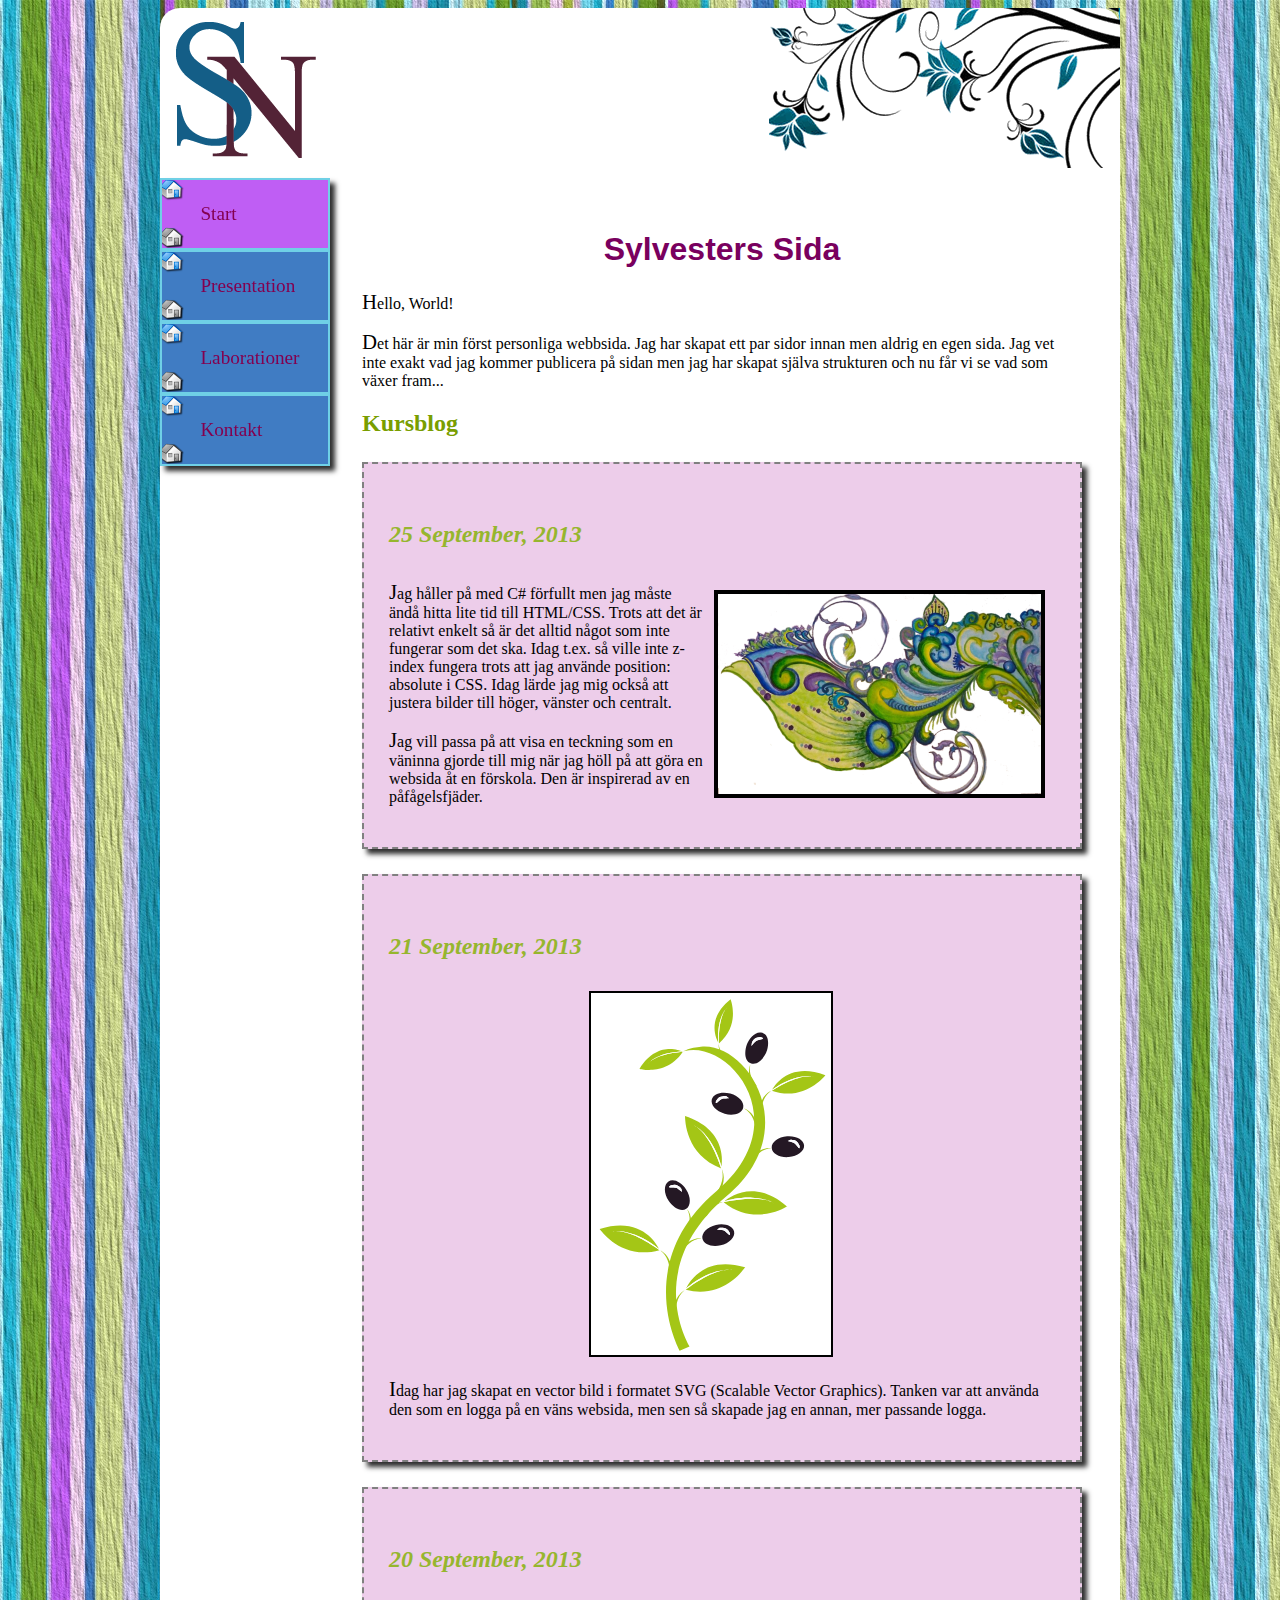
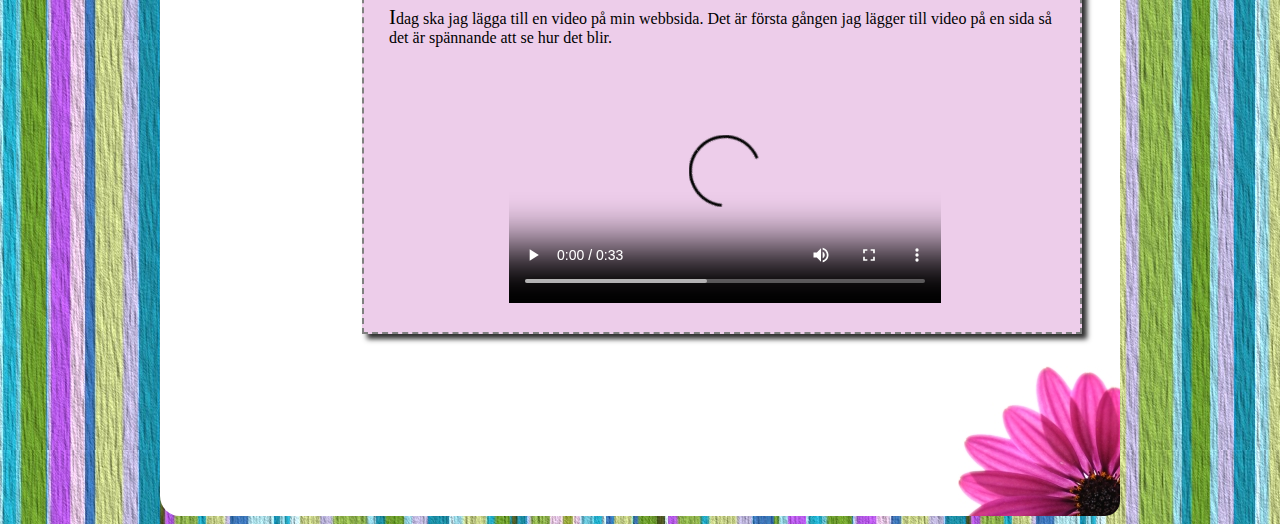
<file: index.html>
<!DOCTYPE html>
<html>
    <head>
        <title>Sylvesters Sida</title>
        <meta charset="utf-8">
        
        <link href="css/print.css" rel="stylesheet" type="text/css"/ media="print">
        <link href="css/style.css" rel="stylesheet" type="text/css"/>
        
    </head>
    <body>
    	<div id="container">
        <div id="header">
        		<div class="rightLogo"></div>
        </div>
        <div id="navigation">
            <nav>
                <ul>
                    <li class="active"><a href="#">Start</a></li>
                    <li><a href="pages/presentation.html">Presentation</a></li>
                    <li><a href="pages/laborationer.html">Laborationer</a></li>
                    <li><a href="pages/kontakt.html">Kontakt</a></li>
                </ul>  
            </nav>
        </div>
                     
        <div id="content">
            <h1>Sylvesters Sida</h1>  
            <p>Hello, World!</p>
            <p>Det här är min först personliga webbsida. Jag har skapat ett par sidor innan men aldrig en egen sida. Jag vet inte exakt vad jag kommer publicera på sidan men jag har skapat själva strukturen och nu får vi se vad som växer fram...</p>
            
            <h2>Kursblog</h2>
            
            <div class="blogEntry">
	            <h4><em>25 September, 2013</em></h4>
	            <img class="right" src="pics/feather.png" id="feather" alt="A feather">
	            <p>Jag håller på med C# förfullt men jag måste ändå hitta lite tid till HTML/CSS. Trots att det är relativt enkelt så är det alltid något som inte fungerar som det ska. Idag t.ex. så ville inte z-index fungera trots att jag använde position: absolute i CSS. Idag lärde jag mig också att justera bilder till höger, vänster och centralt.</p>
					<p>Jag vill passa på att visa en teckning som en väninna gjorde till mig när jag höll på att göra en websida åt en förskola. Den är inspirerad av en påfågelsfjäder.</p>
					
				</div>
				
				<div class="blogEntry">
	            <h4><em>21 September, 2013</em></h4>
	            <img class="blogCenter" src="pics/olive.svg" id="olive" alt="An olive branch">
	            <p class="textLeft">Idag har jag skapat en vector bild i formatet SVG (Scalable Vector Graphics). Tanken var att använda den som en logga på en väns websida, men sen så skapade jag en annan, mer passande logga.</p>
	            
            </div>
            
            <div class="blogEntry">
	            <h4><em>20 September, 2013</em></h4>
	            <p>Idag ska jag lägga till en video på min webbsida. Det är första gången jag lägger till video på en sida så det är spännande att se hur det blir.</p>
	            <video class="blogVideo" id="rabbit" width="320" height="240" controls>
	            	<source src="videos/trailer_400p.mp4" type="video/mp4">
	            	<source src="videos/trailer_400p.ogg" type="video/ogg">
	            </video>
            </div> 
            
        </div>
      	<div id="footer">
				      	
      	</div>
       </div> 
    </body>
</html>
</file>
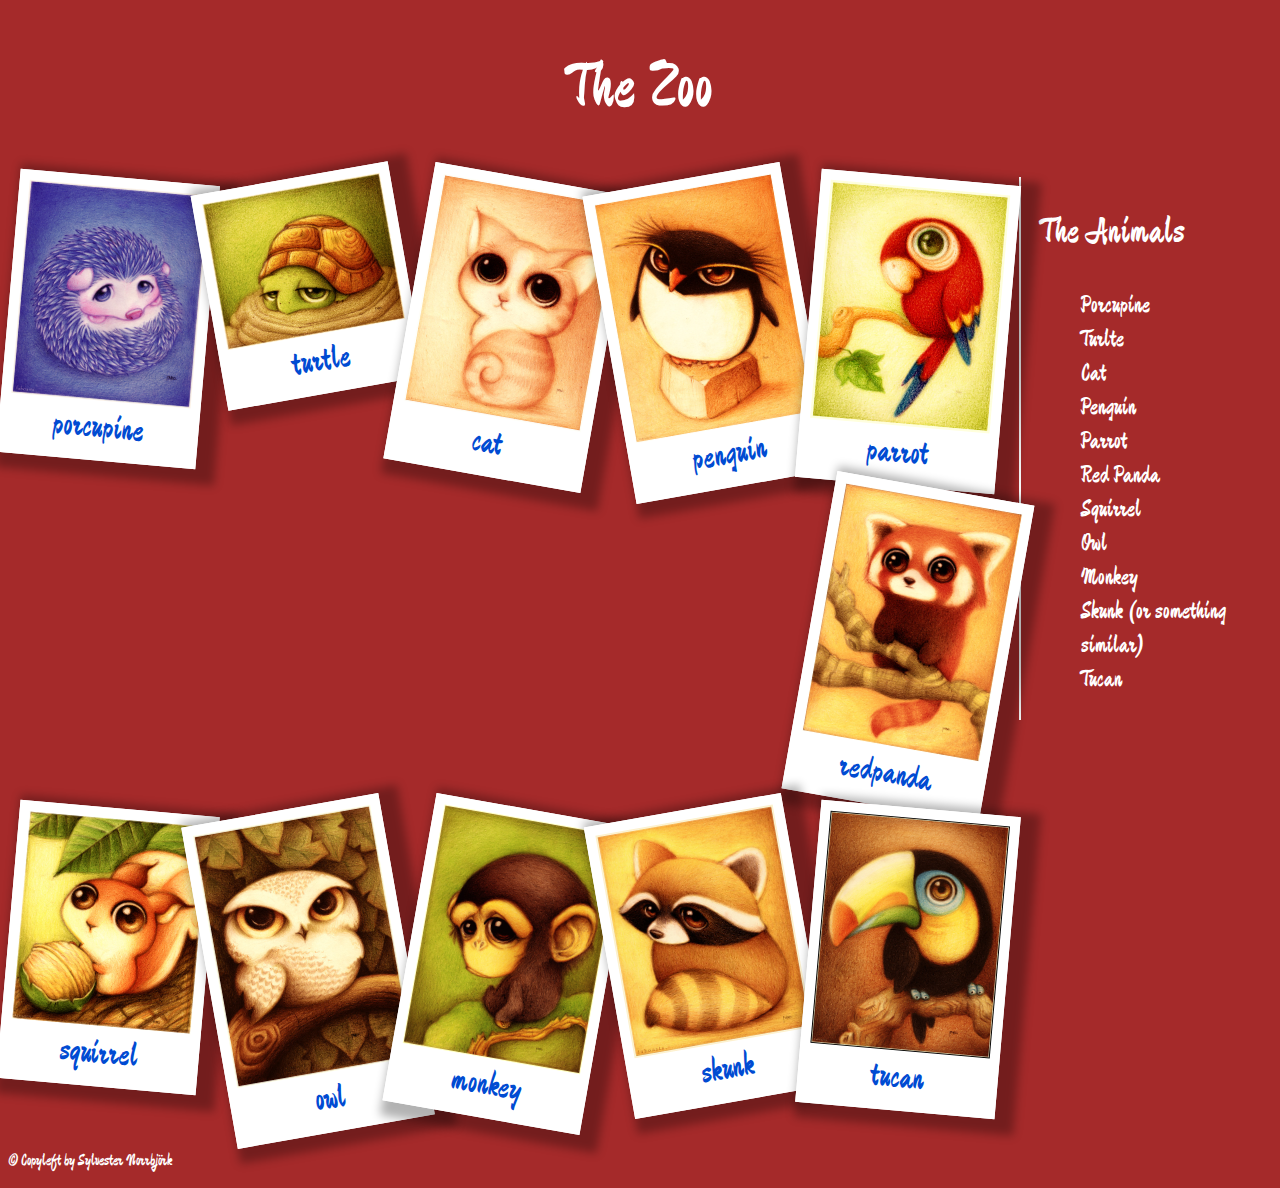
<file: gallery/index.html>
<!DOCTYPE html>
<html lang="en">
	<head>
		<meta charset="utf-8">

		<title>My Photo Gallery</title>

		<meta name="Sylvester Norrbjörk" content="S">
		<meta name="viewport" content="width=device-width; initial-scale=1.0">
		
		<link href='http://fonts.googleapis.com/css?family=Devonshire' rel='stylesheet' type='text/css'>

		<link href="css/style.css" rel="stylesheet" type="text/css">
		<link rel="shortcut icon" href="../favicon.ico">

	</head>

	<body>
		<div>
			<div class="header">
				<header>
					<h1>The Zoo</h1>
				</header>
			</div>
			
			<div class="content">
				<div class="imageGallery">
					<a href="pics/pic1.jpg" title="porcupine"><img src="pics/pic1.jpg" alt="A porcupine" /></a>
					<a href="pics/pic2.jpg" title="turtle"><img src="pics/pic2.jpg" alt="A turtle" /></a>
					<a href="pics/pic3.jpg" title="cat"><img src="pics/pic3.jpg" alt="A cat" /></a>
					<a href="pics/pic4.jpg" title="penguin"><img src="pics/pic4.jpg" alt="A penguin" /></a>
					<a href="pics/pic5.jpg" title="parrot"><img src="pics/pic5.jpg" alt="A parrot" /></a>
					<a href="pics/pic6.jpg" title="redpanda"><img src="pics/pic6.jpg" alt="A red panda" /></a>
					<a href="pics/pic7.jpg" title="squirrel"><img src="pics/pic7.jpg" alt="A squirrel" /></a>
					<a href="pics/pic8.jpg" title="owl"><img src="pics/pic8.jpg" alt="An owl" /></a>
					<a href="pics/pic9.jpg" title="monkey"><img src="pics/pic9.jpg" alt="A monkey" /></a>
					<a href="pics/pic10.jpg" title="skunk"><img src="pics/pic10.jpg" alt="A skunk" /></a>
					<a href="pics/pic11.jpg" title="tucan"><img src="pics/pic11.jpg" alt="A tucan" /></a>					
				</div>
				
				<div class="rightSide">
					<h2>The Animals</h2>
					<ul>
						<li>Porcupine</li>
						<li>Turlte</li>
						<li>Cat</li>
						<li>Penguin</li>
						<li>Parrot</li>
						<li>Red Panda</li>
						<li>Squirrel</li>
						<li>Owl</li>
						<li>Monkey</li>
						<li>Skunk (or something similar)</li>
						<li>Tucan</li>
					</ul>
				</div>

			</div>
			<br style="clear: both;">

			<footer>
				<p>
					&copy; Copyleft by Sylvester Norrbjörk
				</p>
			</footer>
		</div>
	</body>
</html>
</file>
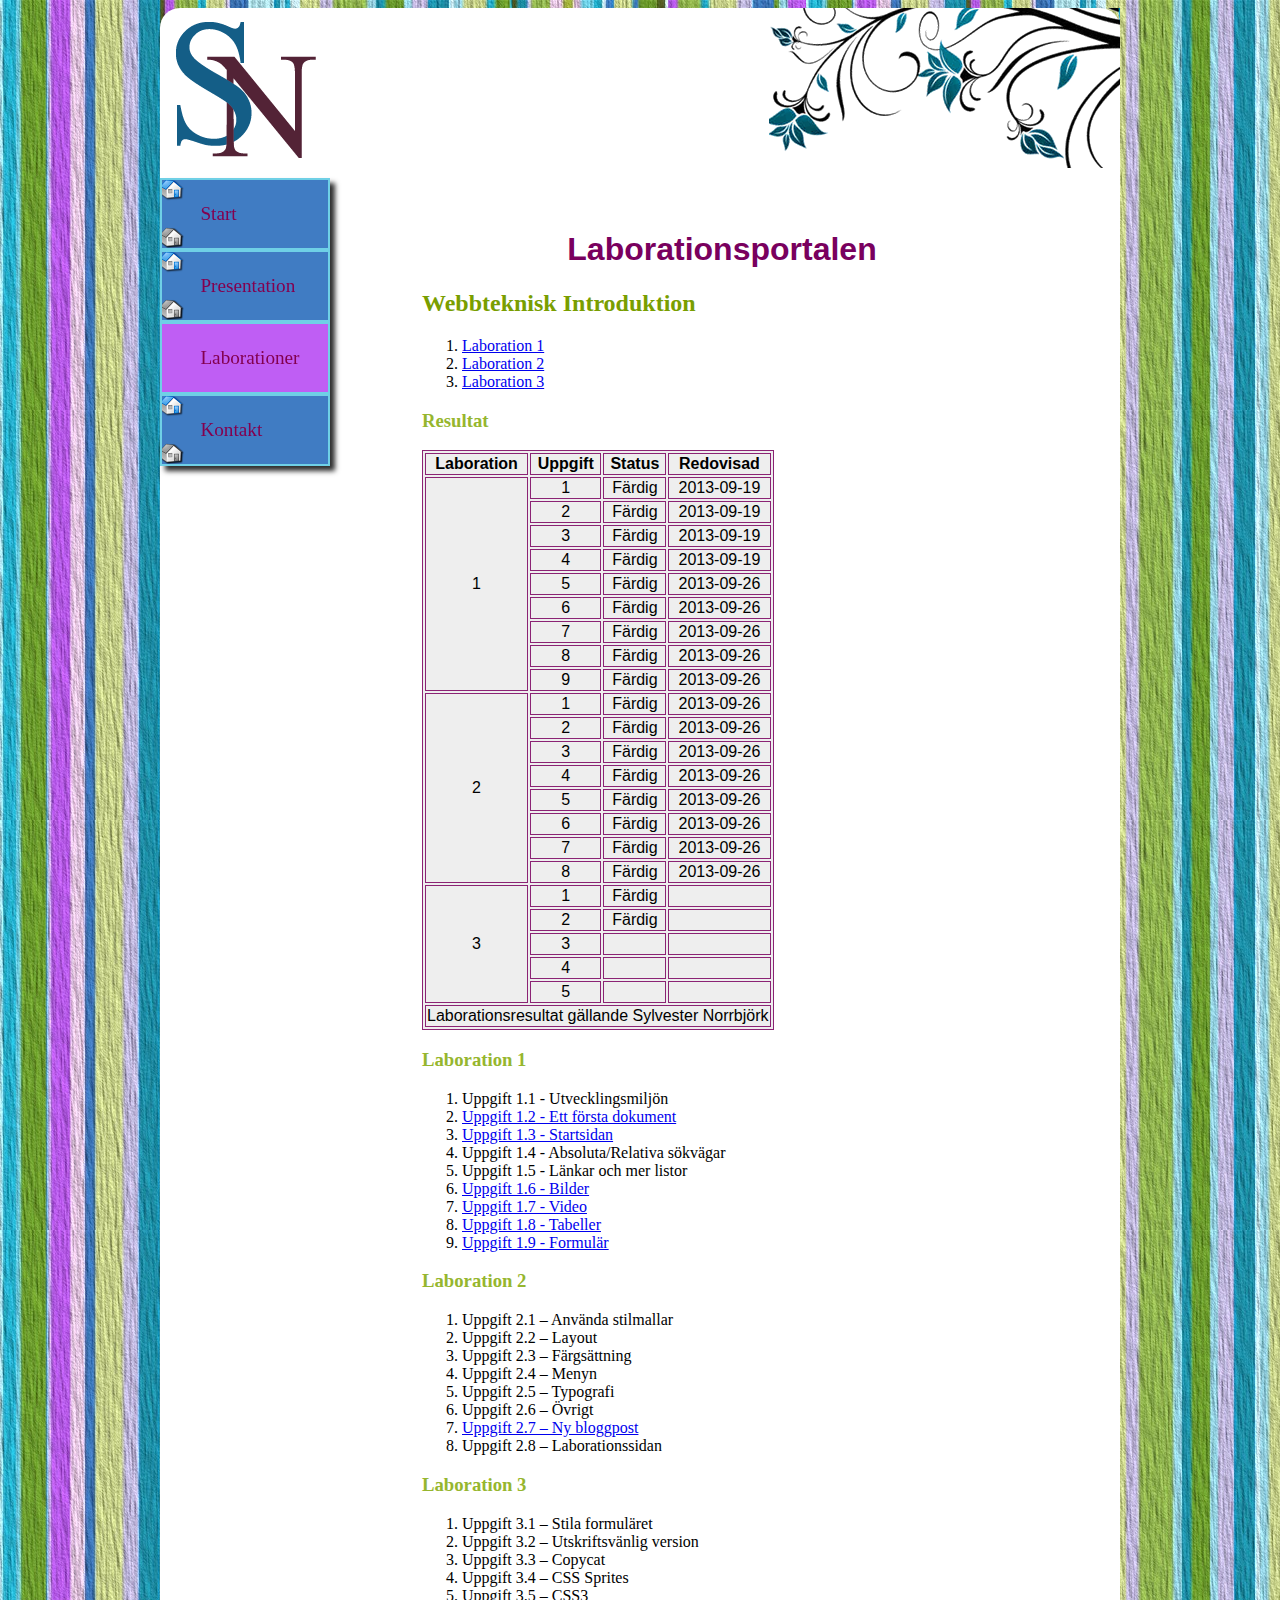
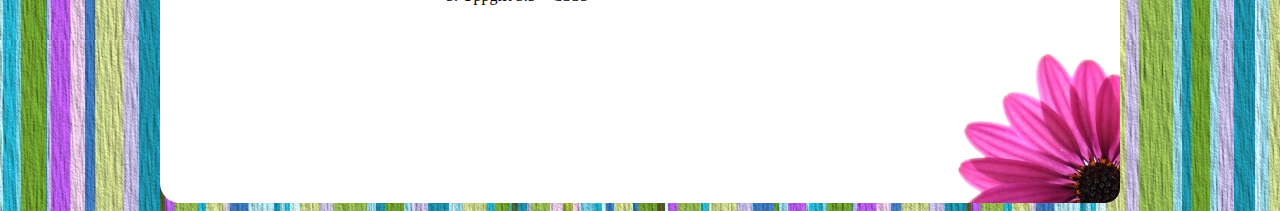
<file: pages/laborationer.html>
<!DOCTYPE html>
<html>
    <head>
        <title>Laborationsportalen</title>
        <meta charset="utf-8">
        <link href="../css/style.css" rel="stylesheet" type="text/css"/>
        <link href="../css/print.css" rel="stylesheet" type="text/css"/ media="print">
    </head>
    <body>
    	<div id="container">
    		<div id="header">
        	<div class="rightLogo"></div>
        </div>
        
        <div id="navigation">
            <nav>
                <ul>
                    <li><a href="../index.html">Start</a></li>
                    <li><a href="presentation.html">Presentation</a></li>
                    <li><a class="active" href="#">Laborationer</a></li>
                    <li><a href="kontakt.html">Kontakt</a></li>
                </ul>  
            </nav>
        </div>
        
        <div id="content">
            <h1>Laborationsportalen</h1>
            
            <div id="lab-report"> 
            <h2>Webbteknisk Introduktion</h2>
            <ol>
                <li><a href="#laboration1">Laboration 1</a></li>
                <li><a href="#laboration2">Laboration 2</a></li>
                <li><a href="#laboration3">Laboration 3</a></li>
            </ol>
            <h3>Resultat</h3>
            <table id="results">
                <thead>
                    <tr>
                        <th>Laboration</th>
                        <th>Uppgift</th>
                        <th>Status</th>
                        <th>Redovisad</th>
                    </tr>
                </thead>
                <tbody>
                    <tr>
                        <td rowspan="9">1</td>
                        <td>1</td>
                        <td>Färdig</td>
                        <td>2013-09-19</td>
                    </tr>
                    <tr>
                        <td>2</td>
                        <td>Färdig</td>
                        <td>2013-09-19</td>
                    </tr>
                    <tr>
                        <td>3</td>
                        <td>Färdig</td>
                        <td>2013-09-19</td>
                    </tr>
                    <tr>
                        <td>4</td>
                        <td>Färdig</td>
                        <td>2013-09-19</td>
                    </tr>
                    <tr>
                        <td>5</td>
                        <td>Färdig</td>
                        <td>2013-09-26</td>
                    </tr>
                    <tr>
                        <td>6</td>
                        <td>Färdig</td>
                        <td>2013-09-26</td>
                    </tr>
                    <tr>
                        <td>7</td>
                        <td>Färdig</td>
                        <td>2013-09-26</td>
                    </tr>
                    <tr>
                        <td>8</td>
                        <td>Färdig</td>
                        <td>2013-09-26</td>
                    </tr>
                    <tr>
                        <td>9</td>
                        <td>Färdig</td>
                        <td>2013-09-26</td>
                    </tr>
                    <tr>
                        <td rowspan="8">2</td>
                        <td>1</td>
                        <td>Färdig</td>
                        <td>2013-09-26</td>
                    </tr>
                    <tr>
                        <td>2</td>
                        <td>Färdig</td>
                        <td>2013-09-26</td>
                    </tr>
                    <tr>
                        <td>3</td>
                        <td>Färdig</td>
                        <td>2013-09-26</td>
                    </tr>
                    <tr>
                        <td>4</td>
                        <td>Färdig</td>
                        <td>2013-09-26</td>
                    </tr>
                    <tr>
                        <td>5</td>
                        <td>Färdig</td>
                        <td>2013-09-26</td>
                    </tr>
                    <tr>
                        <td>6</td>
                        <td>Färdig</td>
                        <td>2013-09-26</td>
                    </tr>
                    <tr>
                        <td>7</td>
                        <td>Färdig</td>
                        <td>2013-09-26</td>
                    </tr>
                    <tr>
                        <td>8</td>
                        <td>Färdig</td>
                        <td>2013-09-26</td>
                    </tr>
                    <tr>
                        <td rowspan="9">3</td>
                        <td>1</td>
                        <td>Färdig</td>
                        <td></td>
                    </tr>
                    <tr>
                        <td>2</td>
                        <td>Färdig</td>
                        <td></td>
                    </tr>
                    <tr>
                        <td>3</td>
                        <td></td>
                        <td></td>
                    </tr>
                    <tr>
                        <td>4</td>
                        <td></td>
                        <td></td>
                    </tr>
                    <tr>
                        <td>5</td>
                        <td></td>
                        <td></td>
                    </tr>                 
                </tbody>
                <tfoot>
                    <tr>
                        <td colspan="4">Laborationsresultat gällande Sylvester Norrbjörk</td>
                    </tr>
                </tfoot>
            </table>
            
            <h3>Laboration 1</h3>
            <a name="laboration1"></a>
                <ol>
                    <li>Uppgift 1.1 - Utvecklingsmiljön</li>
                    <li><a href="presentation.html">Uppgift 1.2 - Ett första dokument</a></li>
                    <li><a href="../index.html">Uppgift 1.3 - Startsidan</a></li>
                    <li>Uppgift 1.4 - Absoluta/Relativa sökvägar</li>
                    <li>Uppgift 1.5 - Länkar och mer listor</li>
                    <li><a href="../index.html#olive">Uppgift 1.6 - Bilder</a></li>
                    <li><a href="../index.html#rabbit">Uppgift 1.7 - Video</a></li>
                    <li><a href="#results">Uppgift 1.8 - Tabeller</a></li>
                    <li><a href="kontakt.html#contact-form">Uppgift 1.9 - Formulär</a></li>
                </ol>
            <h3>Laboration 2</h3>
            <a name="laboration2"></a>
                <ol>
                	<li>Uppgift 2.1 – Använda stilmallar</li>
                  <li>Uppgift 2.2 – Layout</li>
						<li>Uppgift 2.3 – Färgsättning</li>
						<li>Uppgift 2.4 – Menyn</li>
						<li>Uppgift 2.5 – Typografi</li>
						<li>Uppgift 2.6 – Övrigt</li>
						<li><a href="../index.html#feather">Uppgift 2.7 – Ny bloggpost</a></li>
						<li>Uppgift 2.8 – Laborationssidan</li>

                </ol>
            <h3>Laboration 3</h3>
            <a name="laboration3"></a>
                <ol>
                	<li>Uppgift 3.1 – Stila formuläret</li>
                  <li>Uppgift 3.2 – Utskriftsvänlig version</li>
						<li>Uppgift 3.3 – Copycat</li>
						<li>Uppgift 3.4 – CSS Sprites</li>
						<li>Uppgift 3.5 – CSS3</li>
					</ol>
        	</div> 
            
        </div>
        <div id="footer">
				      	
      	</div>
    	</div>    
    </body>
</file>
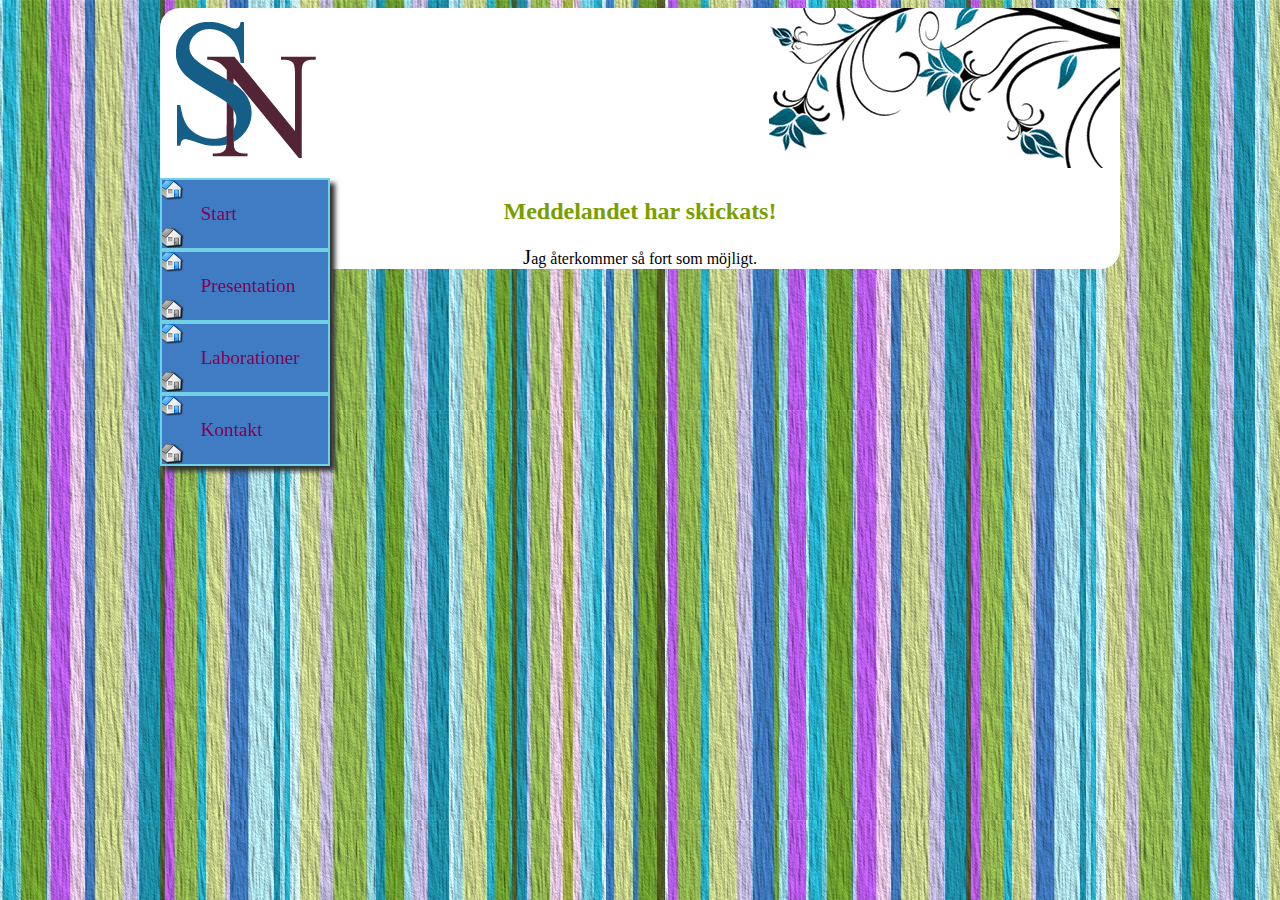
<file: pages/tack.html>
<!DOCTYPE html>
<html>
    <head>
        <title>Kontakt</title>
        <meta charset="utf-8">
        <link href="../css/style.css" rel="stylesheet" type="text/css"/>
        <link href="../css/print.css" rel="stylesheet" type="text/css"/ media="print">
    </head>
    <body>
    	<div id="container">
    		<div id="header">
        	<div class="rightLogo"></div>
        </div>
        <div id="navigation">
            <nav>
                <ul>
                    <li><a href="../index.html">Start</a></li>
                    <li><a href="presentation.html">Presentation</a></li>
                    <li><a href="laborationer.html">Laborationer</a></li>
                    <li><a href="kontakt.html">Kontakt</a></li>
                </ul>  
            </nav>
        </div>
        <div id="thanks">
        		<h2>Meddelandet har skickats!</h2>
            <p>Jag återkommer så fort som möjligt.</p>
        </div>
        <p></p>
  		</div>
	</body>
</html>
</file>
<file: css/print.css>
body {
	background-color: white;
	font-size: 14px;
	border: 0;
}
#navigation, #header, video {
	display: none;
}
#container, #contents {
	width: auto; 
	margin: 0 5%;
	margin-left: -150px; 
	padding: 0; 
	float: none;
}
div {
	border: 0;
	border-color: white;
	box-shadow: none; 
}

/* Show the link addresses */
a:link, a:visited {
	color:#333; 
	text-decoration:none;
}
a:link[href^="http://"]:after, a[href^="http://"]:visited:after {
	content: " (" attr(href) ") ";
}
a[href^="http://"] {
	color: blue;
}

/* Remove shadow */
.blogEntry {
	box-shadow: none;
}
#contact-form {
	box-shadow: none;
}
</file>
<file: css/style.css>
/* Colors
-------------------
Menu 407cc3
Menu font 83004F
Menu hover 26b8d7
Menu selected item bf5ef4
blogEntry edcdea
h1 79005E, h2 799E00
h3, h4 96B62E

-----------------*/

body {
	background-image: url("pics/mixedwide.jpg")
}
/* Container div
-------------------------*/
#container {
	width: 960px;
	margin-left: auto;
	margin-right: auto;
	border: 0;
	border-radius: 20px;
	background-color: white;
	position: relative;
	z-index: 100;

}
/* Header div
--------------------------*/
#header {
	height: 170px;
	width: 960px;
	
	background-image: url("pics/vectorup.png");
	background-repeat: no-repeat;
	background-position: 100% 0%;

}
.rightLogo {
	height: 170px;
	width: auto;
	background-image: url("pics/SN.png");
	background-position: 2% 40%;
	background-repeat: no-repeat;
}

/* Content div
--------------------------*/
#content {

	width: 75%;
	height: 80%;
	margin-left: 170px;

	margin-top: auto;
	font-family: Georgia, serif;
	font-size: 1em;
	padding: 2em;
	z-index: 150;
}
/* Footer div
-------------------------*/
#footer {
	width: auto;
	height: 150px;
	background-image: url("pics/gerbera.jpg");
	background-repeat: no-repeat;
	background-position: right;
	border-radius: 0 0 15px 0;
	z-index: 250;
}

/* Navigation menu
-------------------------*/
#navigation {
	position: fixed;
	width: 170px;
	height: auto;
	background-color: #407cc3;	
	margin: 0; /* Removes li a indention */
	padding: 0; /* Removes li a indention */
	
	/* Add shadow*/
	-moz-box-shadow: 5px 5px 5px #2E2E2E;
	-webkit-box-shadow: 5px 5px 5px #2E2E2E;
	box-shadow: 5px 5px 5px #2E2E2E;
}
#navigation ul {
	list-style: none;
	margin: 0; /* Removes li a indention */
	padding: 0; /* Removes li a indention */
} 
#navigation ul li {

}
#navigation li a {
	display: block;
	width: auto;
	height: auto;
	padding: 1.2em;
	padding-left: 2em;
	text-decoration: none;
	color: #83004F;
	font-family: Verdana; sans-serif;
	font-size: 1.2em;
	text-align: left;
	margin-left: 0;
	border: 2px solid #6fd0e6;
}

#navigation li a:hover { /* Change color when hovering */
	color: #83004F;
	background-color: #26b8d7;

}

/* Selected menu link */
.active {
	background-color: #bf5ef4;
}

/* CSS Sprites
--------------------------*/
#navigation li{
	background-image: url("pics/sprite.png");
	background-repeat: no-repeat;
}
#navigation li :hover {
	background-image: url("pics/sprite.png");
	background-repeat: no-repeat;
}
.start {
	background-repeat: no-repeat;
	background-position: 9px -22px;
}
.start a:hover {	
	background-repeat: no-repeat;
	background-position: 7px 24px;
}
.presentation {
	background-repeat: no-repeat;
	background-position: 9px -215px;
}
.presentation a:hover {	
	background-repeat: no-repeat;
	background-position: 7px -169px;
}
.laborationer {
	background-repeat: no-repeat;
	background-position: 9px -118px;
}
.laborationer a:hover {	
	background-repeat: no-repeat;
	background-position: 7px -72px;
}
.kontakt {
	background-repeat: no-repeat;
	background-position: 9px -312px;
}
.kontakt a:hover {	
	background-repeat: no-repeat;
	background-position: 7px -266px;
}


/* Headings
--------------------------*/
h1 {
	text-align: center;
	font-family: Verdana, sans-serif;
	color: #79005E;
}
h2 {
	font-family: Garamond, serif;
	color: #799E00;
}
h3 {
	color: #96B62E;

}
h4 {
	font-family: Garamond, serif;
	color: #96B62E;
	font-size: 1.5em;
}
/* Logo on index page
---------------------------*/
#logo {
	position: absolute;

	height: 150px;
	margin-left: 800px;
	margin-top: 20px;
}

/* Blog
---------------------------*/
.blogCenter {
	margin-left: 30%;
	background-color: white;
	border:2px solid black;

}
.blogVideo { 
	width: 	auto;
	margin-left: 18%;
}
.blogEntry {
	background-color: #edcdea;
	border: 2px dashed gray;
	padding: 25px;
	margin-top: 25px;
	
	/* Add shadow */
	-moz-box-shadow: 5px 5px 5px #2E2E2E;
	-webkit-box-shadow: 5px 5px 5px #2E2E2E;
	box-shadow: 5px 5px 5px #2E2E2E;
}
.right {
	position: relative;
	float: right;
	margin: 10px;
	border: 2px solid black;
}

/* Thanks message
--------------------------*/
#thanks {
	text-align: center;
	font-family: Georgia, serif;
}
/* Text formatting
--------------------------*/
p:first-letter {
	font-size: 1.3em;
}
fieldset p:first-letter {
	font-size: 1em;
}
/* Table
-------------------------*/
table, th, td {
    border: 1px solid #8B2374;
    font-family: Verdana, sans-serif;
    background: #eee;
    text-align: center;
    
 }     
#lab-report {
	margin-left: 60px;
}
/* Contact form
--------------------------*/
#contact-form {
	width: 60%;
	margin-left: auto;
	margin-right: auto;
	border: 1px solid #ddd;
	background: #eee;
	padding: 0.5em; 
	-moz-box-shadow: 5px 5px 5px #2E2E2E;
	-webkit-box-shadow: 5px 5px 5px #2E2E2E;
	box-shadow: 5px 5px 5px #2E2E2E;
}

/* Manga girl in blog
---------------------------*/
#manga {
	display: block;
	width: 129px;
	height: 200px;
	background: url('pics/LuckyStar.png') bottom;
	background-repeat: no-repeat;
	float: right;
	margin-top: -85px;
	margin-left: 30px;
}
#manga:hover {
	background-position: 0 0;

}
</file>
<file: gallery/css/style.css>
html {
    overflow-y: scroll;
}

body {
    background: #A52A2A;
    font-family: Devonshire, cursive;
    color: #FFF;
}

.contents {
    padding: 100px;
    font-size: 1.5em;
    min-width: 1024px;
}

.rightSide {
    float: left;
    width: 17%;
    height: 100%;
    padding-left: 20px;
    font-size: 1.5em;
    font-weight: lighter;
	border-left: 2px solid white;
}

.rightSide li {
    list-style: none;
}

h1 {
    text-align: center;
    font-size: 4em;
    font-weight: lighter;
}

h2 {
    font-weight: lighter;
}

.imageGallery {
    float: left;
    width: 80%;
}

.imageGallery img {
    display: block;
    margin-bottom: 5px;
    width: 180px;
	border: none;
}
.imageGallery a {
    border: 10px solid #FFF;
    font-weight: 700;
    text-align: center;
    color: #004bd2;
    width: 180px;
    float: left;
    margin: 0;
    position: relative;
    background: #FFF;
    text-decoration: none;
    font-size: 2em;
    font-weight: lighter;
    z-index: 1;
	

    -webkit-box-shadow: 10px 5px 10px 10px rgba(0,0,0,.3);
    -moz-box-shadow: 10px 5px 10px 10px rgba(0,0,0,.3);
    box-shadow: 10px 5px 10px 10px rgba(0,0,0,.3);

    -webkit-transition: all .6s ease-out;
    -moz-transition: all .6s ease-out;
    -o-transition: all .6s ease-out;
    transition: all .6s ease-out;
}

.imageGallery a {
    -webkit-transform: rotate(5deg);
    -moz-transform: rotate(5deg);
    -o-transform: rotate(5deg);
    transform: rotate(5deg);
}

.imageGallery a:nth-child(2n) {
    -webkit-transform: rotate(-10deg);
    -moz-transform: rotate(-10deg);
    -o-transform: rotate(-10deg);
    transform: rotate(-10deg);
}

.imageGallery a:nth-child(3n) {
    -webkit-transform: rotate(10deg);
    -moz-transform: rotate(10deg);
    -o-transform: rotate(10deg);
    transform: rotate(10deg);
}

.imageGallery a:hover, .imageGallery a:focus {
    cursor: pointer;
    z-index: 100;
	
    -webkit-transform: scale(1.5);
    -moz-transform: scale(1.5);
    -o-transform: scale(1.5);
    transform: scale(1.5);
	
    -webkit-box-shadow: 10px 5px 30px 20px rgba(0,0,0,.1);
    -moz-box-shadow: 10px 5px 30px 20px rgba(0,0,0,.1);
    box-shadow: 10px 5px 30px 20px rgba(0,0,0,.1);
}

.imageGallery a:after {
    content: attr(title);
}
</file>
